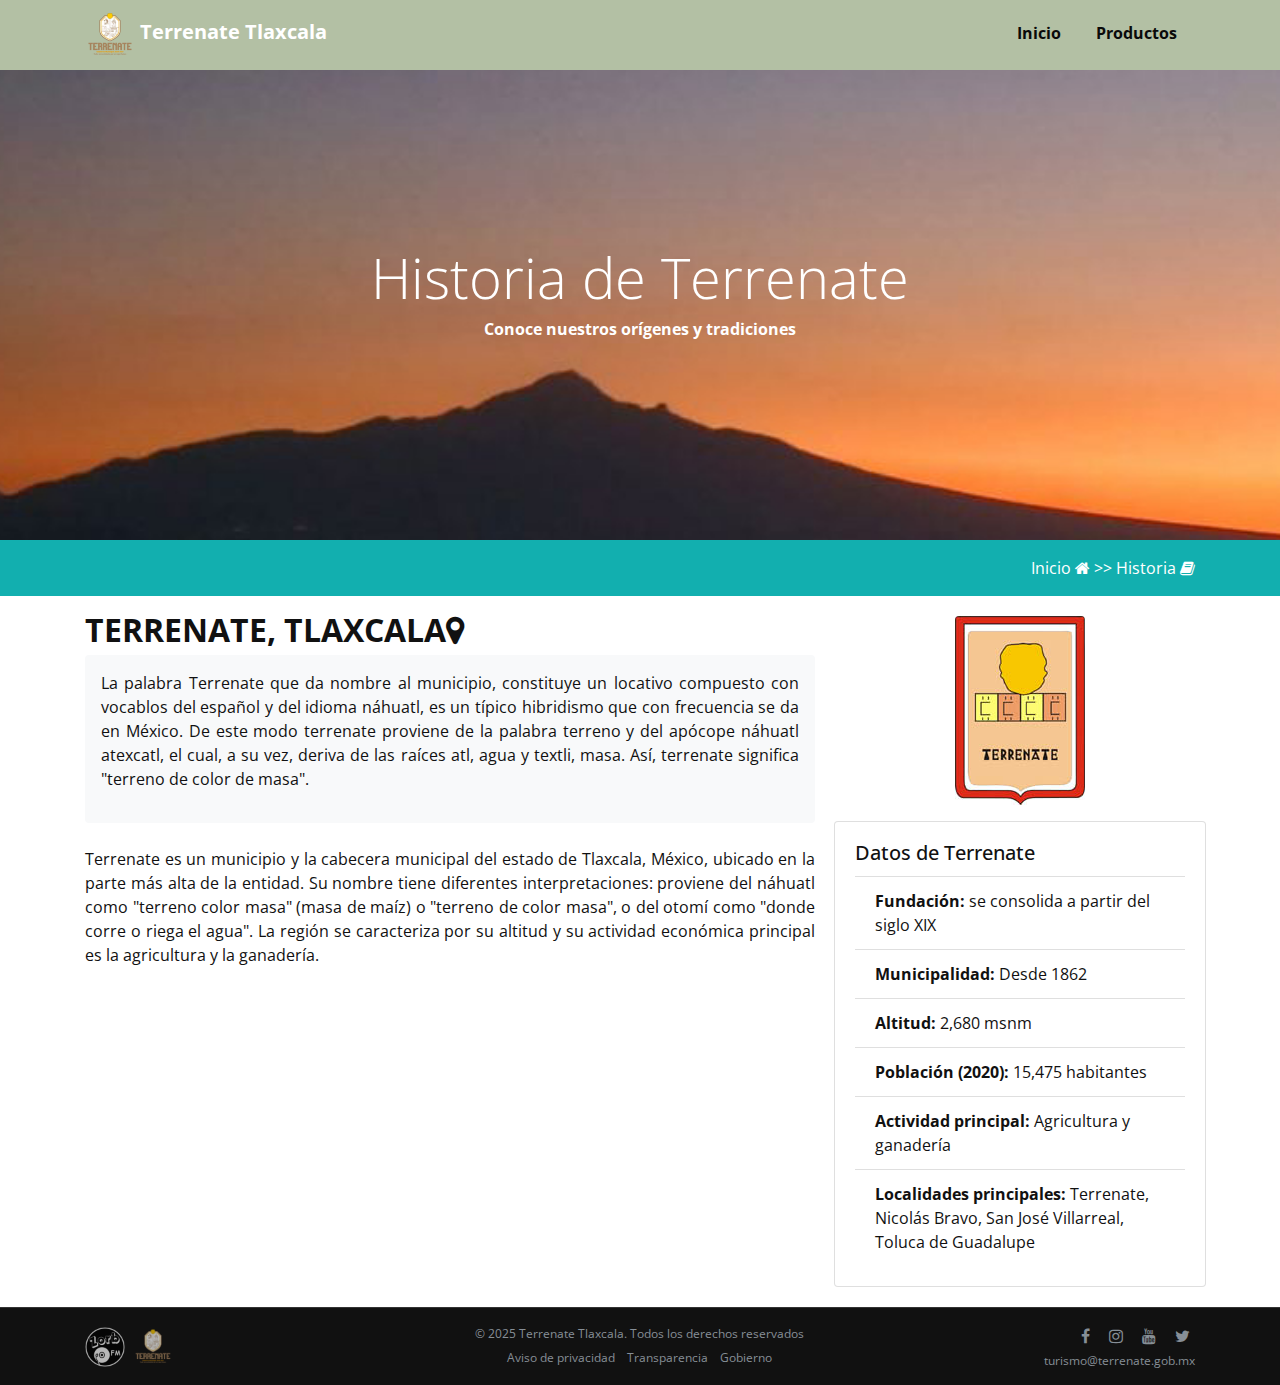
<file: Historia.html>
<!DOCTYPE html>
<html lang="es">
<head>
    <meta charset="utf-8">
    <meta http-equiv="X-UA-Compatible" content="IE=edge">
    <meta name="viewport" content="width=device-width, initial-scale=1, shrink-to-fit=no"> <!-- The above 3 meta tags *must* come first in the head; any other head content must come *after* these tags -->
    <link rel="shortcut icon" type="image/x-icon" href="favicon.ico">
    <title>Historia de Terrenate</title>

<!-- Bootstrap 4 CSS -->
<link rel="stylesheet" href="css/ie-estilos.css">
<link rel="stylesheet" href="css/bootstrap-dev-4.min.css">
<link rel="stylesheet" href="css/estilos.css">
<!-- animate for web -->
<link rel="stylesheet" href="css/animate.min.css">
<!-- Icons Awesome CSS --> 
<link rel="stylesheet" href="css/font-awesome.min.css">
<!-- jQuery-->
<script src="js/jquery-3.2.1.min.js"></script>
<!-- Include all compiled plugins (below), or include individual files as needed -->
<script src="js/bootstrap.min.js"></script>
<!-- Tipos de letras -->
<link href="https://fonts.googleapis.com/css?family=Open+Sans:400,700" rel="stylesheet"> 
<!-- Ventanas modales -->
<link rel="stylesheet" href="css/modaal.css">
<script src="js/modaal.js"></script>
<script src="js/Scripts-JS.js"></script>
<!-- animate for web -->
<script src="js/wow.min.js"></script>
<!-- animate for scroll -->
<script src="js/smooth-scroll.min.js"></script>
<!-- sitio js personalizado -->
<script src="js/sitio.js"></script>
<!-- ********************************** -->
</head>
<body class="paginas-internas"> 
<section class="bienvenidos">
<header class="encabezado navbar fixed-top" role="banner" id="encabezado" data-scroll>
<div class="container">

<a href="index.html" class="logo"><img src="img/logo2.webp" alt="logo"><span class="NoEstilo"> Terrenate Tlaxcala</span> </a>

<button class="boton-menu d-md-none" type="button" data-toggle="collapse" data-target="#menu-principal" aria-expanded="false">
<i class="fa fa-bars" aria-hidden="true"></i>
</button>

<nav id="menu-principal" class="collapse">
<ul>
<li> <a href="index.html">Inicio</a></li>
<li> <a href="Productos.html">Productos</a></li> 

</ul>
</nav>

</div>
</header>

<div class="texto-encabezado text-center">
<div class="container">
<h1 class="display-4 wow bounceIn">Historia de Terrenate</h1>
<p class="wow fadeInDown" data-wow-delay=".3s">Conoce nuestros orígenes y tradiciones</p>
</div>
</div>
</section>
<!-- encabezado-->
<section class="ruta p-3">
<div class="container">
<div class="row">
    <div class="col-12 text-right">
        <a href="index.html">Inicio <i class="fa fa-home" aria-hidden="true"></i></a>
        >><a href="nosotros.html"> Historia <i class="fa fa-book" aria-hidden="true"></i></a>
    </div>
</div>
</div>
</section>

<main class="p-3">
<div class="container">
<div class="row">
<article class="col-12 col-md-8">
    <h2 class="font-weight-bold wow bounceIn">TERRENATE, TLAXCALA<i class="fa fa-map-marker" aria-hidden="true"></i></h2>
    
    <div class="wow bounceIn mb-4 p-3 bg-light rounded" data-wow-delay=".3s">
        <p class="text-justify">La palabra Terrenate que da nombre al municipio, constituye un locativo compuesto con vocablos del español y del idioma náhuatl, es un típico hibridismo que con frecuencia se da en México. De este modo terrenate proviene de la palabra terreno y del apócope náhuatl atexcatl, el cual, a su vez, deriva de las raíces atl, agua y textli, masa. Así, terrenate significa "terreno de color de masa".</p>
    </div>

    <p class="wow bounceIn text-justify" data-wow-delay=".4s">Terrenate es un municipio y la cabecera municipal del estado de Tlaxcala, México, ubicado en la parte más alta de la entidad. Su nombre tiene diferentes interpretaciones: proviene del náhuatl como "terreno color masa" (masa de maíz) o "terreno de color masa", o del otomí como "donde corre o riega el agua". La región se caracteriza por su altitud y su actividad económica principal es la agricultura y la ganadería.</p>

<!--******************* Accordion ******************-->
<div id="accordion" role="tablist" aria-multiselectable="true">
<!--*********************ORIGEN E HISTORIA***************************-->
  <div class="card wow bounceIn" data-wow-delay=".3s">
    <div class="card-header" role="tab" id="headingOne">
      <h5 class="mb-0">
        <a data-toggle="collapse" data-parent="#accordion" data-target="#collapseOne" aria-expanded="true" aria-controls="collapseOne">
         <i class="fa fa-history" aria-hidden="true"></i> Origen e Historia 
        </a>
      </h5>
    </div>

    <div id="collapseOne" class="collapse" role="tabpanel" aria-labelledby="headingOne">
      <div class="card-block">
        <p class="text-justify p-2">
          La fundación de Terrenate se remonta a la época prehispánica, cuando grupos otomíes se establecieron en la región. Posteriormente, fue conquistado por la Triple Alianza encabezada por Texcoco. Durante la Colonia, los españoles establecieron haciendas y ranchos en la zona, dedicados principalmente a la agricultura y la ganadería. Terrenate fue erigido como municipio el 9 de septiembre de 1859, formando parte del estado de Tlaxcala.
        </p>
        <p class="text-justify p-2">
          El municipio cuenta con vestigios arqueológicos que demuestran la antigua ocupación humana del territorio. Durante la Revolución Mexicana, Terrenate fue escenario de importantes acontecimientos históricos, y sus habitantes participaron activamente en este movimiento social.
        </p>
      </div>
    </div>
  </div>
<!--*********************ORIGEN E HISTORIA***************************-->
<!--*********************GEOGRAFÍA Y CLIMA***************************-->
  <div class="card wow bounceIn" data-wow-delay=".3s">
    <div class="card-header" role="tab" id="headingTwo">
      <h5 class="mb-0">
        <a class="collapsed" data-toggle="collapse" data-parent="#accordion" data-target="#collapseTwo" aria-expanded="false" aria-controls="collapseTwo">
          <i class="fa fa-map" aria-hidden="true"></i> Geografía y Clima
        </a>
      </h5>
    </div>
    <div id="collapseTwo" class="collapse" role="tabpanel" aria-labelledby="headingTwo">
      <div class="card-block">
        <p class="text-justify p-2">
          Terrenate se localiza en la región oriente del estado de Tlaxcala, colindando con los municipios de Huamantla, Cuapiaxtla, Ixtenco y Zitlaltepec. Su territorio abarca una superficie de 149.49 km² y se encuentra a una altitud promedio de 2,680 metros sobre el nivel del mar, siendo la cabecera municipal la parte más alta del estado.
        </p>
        <p class="text-justify p-2">
          El clima en Terrenate es templado subhúmedo con lluvias en verano. La temperatura media anual oscila entre los 12°C y 16°C, mientras que la precipitación promedio anual es de 600 a 800 mm. La vegetación original consistía en bosques de pino y encino, aunque actualmente predominan las áreas dedicadas a la agricultura.
        </p>
      </div>
    </div>
  </div>
<!--*********************GEOGRAFÍA Y CLIMA***************************-->
<!--*********************POBLACIÓN Y ECONOMÍA***************************-->
  <div class="card wow bounceIn" data-wow-delay=".3s">
    <div class="card-header" role="tab" id="headingThree">
      <h5 class="mb-0">
        <a class="collapsed" data-toggle="collapse" data-parent="#accordion" data-target="#collapseThree" aria-expanded="false" aria-controls="collapseThree">
          <i class="fa fa-users" aria-hidden="true"></i> Población y Economía
        </a>
      </h5>
    </div>
    <div id="collapseThree" class="collapse" role="tabpanel" aria-labelledby="headingThree">
      <div class="card-block">
        <p class="text-justify p-2">
          En 2020, la población del municipio fue de 15,475 habitantes. Algunas de las localidades importantes son la cabecera municipal Terrenate, Nicolás Bravo, San José Villarreal y Toluca de Guadalupe.
        </p>
        <p class="text-justify p-2">
          La actividad económica principal en el municipio es la agricultura y la ganadería. Estas actividades han sido tradicionales en la región y continúan siendo el sustento de muchas familias terrenatenses.
        </p>
      </div>
    </div>
  </div>
<!--*********************POBLACIÓN Y ECONOMÍA***************************-->
</div>


  
<!--************************************************-->


</article> <!-- fin de Article -->

<aside class="col-12 col-md-4 p-1">
  <img class="wow bounceIn img-fluid rounded mx-auto d-block" data-wow-delay=".3s" src="img/terrenate.jpg" alt="Vista de Terrenate">
<div class="card mt-3 wow bounceIn" data-wow-delay=".5s">
  <div class="card-body">
    <h5 class="card-title">Datos de Terrenate</h5>
    <ul class="list-group list-group-flush">
      <li class="list-group-item"><strong>Fundación:</strong> se consolida a partir del siglo XIX </li>
      <li class="list-group-item"><strong>Municipalidad:</strong> Desde 1862</li>
      <li class="list-group-item"><strong>Altitud:</strong> 2,680 msnm</li>
      <li class="list-group-item"><strong>Población (2020):</strong> 15,475 habitantes</li>
      <li class="list-group-item"><strong>Actividad principal:</strong> Agricultura y ganadería</li>
      <li class="list-group-item"><strong>Localidades principales:</strong> Terrenate, Nicolás Bravo, San José Villarreal, Toluca de Guadalupe</li>
    </ul>
  </div>
</div>
</aside>

</div>
</div>
</main>

<footer class="piedepagina-compacto py-3" role="contentinfo">
  <div class="container">
      <div class="row align-items-center">
          <!-- Logos -->
          <div class="col-md-4 text-center text-md-left mb-3 mb-md-0">
              <div class="d-flex justify-content-center justify-content-md-start">
                <img src="img/uttlogo.png" alt="Gobierno Municipal" class="img-fluid footer-logo mr-2" style="max-height: 40px;">
                <img src="img/logo2.webp" alt="Turismo Terrenate" class="img-fluid footer-logo" style="max-height: 40px;">
              </div>
          </div>
          
          <!-- Derechos y enlaces legales -->
          <div class="col-md-4 text-center mb-3 mb-md-0">
              <p class="small mb-0 text-muted">© 2025 Terrenate Tlaxcala. Todos los derechos reservados</p>
              <div class="legal-links mt-1">
                  <a href="#" class="small text-muted mr-2">Aviso de privacidad</a>
                  <a href="#" class="small text-muted mr-2">Transparencia</a>
                  <a href="#" class="small text-muted">Gobierno</a>
              </div>
          </div>
          
          <!-- Redes sociales -->
          <div class="col-md-4 text-center text-md-right">
              <ul class="redes-sociales-compactas list-inline mb-0">
                  <li class="list-inline-item"><a href="#" class="text-muted"><i class="fa fa-facebook"></i></a></li>
                  <li class="list-inline-item"><a href="#" class="text-muted"><i class="fa fa-instagram"></i></a></li>
                  <li class="list-inline-item"><a href="#" class="text-muted"><i class="fa fa-youtube"></i></a></li>
                  <li class="list-inline-item"><a href="#" class="text-muted"><i class="fa fa-twitter"></i></a></li>
              </ul>
              <p class="small mt-1 mb-0 text-muted">turismo@terrenate.gob.mx</p>
          </div>
      </div>
  </div>
</footer>

<a class="ir-arriba" href="#encabezado" ><i class="fa fa-hand-o-up" aria-hidden="true"></i> </a>

</body>
</html>
</file>
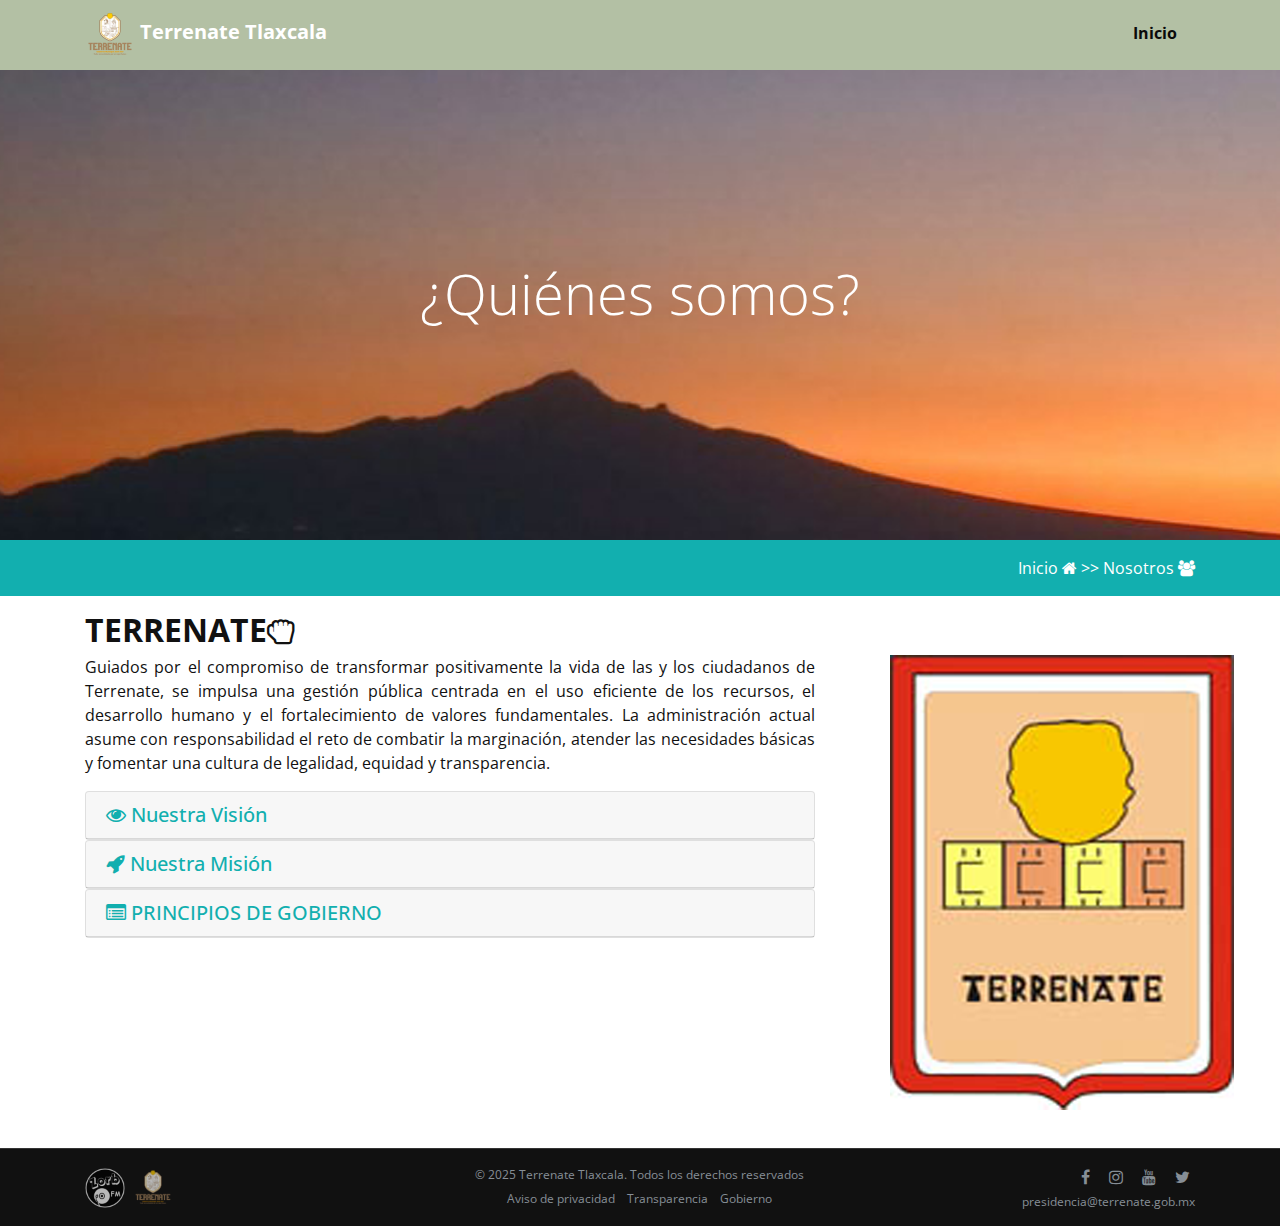
<file: nosotros.html>
<!DOCTYPE html>
<html lang="es">
<head>
    <meta charset="utf-8">
    <meta http-equiv="X-UA-Compatible" content="IE=edge">
    <meta name="viewport" content="width=device-width, initial-scale=1, shrink-to-fit=no"> <!-- The above 3 meta tags *must* come first in the head; any other head content must come *after* these tags -->
    <link rel="shortcut icon" type="image/x-icon" href="favicon.ico">
    <title>Nosotros</title>

<!-- Bootstrap 4 CSS -->
<link rel="stylesheet" href="css/ie-estilos.css">
<link rel="stylesheet" href="css/bootstrap-dev-4.min.css">
<link rel="stylesheet" href="css/estilos.css">
<!-- animate for web -->
<link rel="stylesheet" href="css/animate.min.css">
<!-- Icons Awesome CSS --> 
<link rel="stylesheet" href="css/font-awesome.min.css">
<!-- jQuery-->
<script src="js/jquery-3.2.1.min.js"></script>
<!-- Include all compiled plugins (below), or include individual files as needed -->
<script src="js/bootstrap.min.js"></script>
<!-- Tipos de letras -->
<link href="https://fonts.googleapis.com/css?family=Open+Sans:400,700" rel="stylesheet"> 
<!-- Ventanas modales -->
<link rel="stylesheet" href="css/modaal.css">
<script src="js/modaal.js"></script>
<script src="js/Scripts-JS.js"></script>
<!-- animate for web -->
<script src="js/wow.min.js"></script>
<!-- animate for scroll -->
<script src="js/smooth-scroll.min.js"></script>
<!-- sitio js personalizado -->
<script src="js/sitio.js"></script>
<!-- ********************************** -->
</head>
<body class="paginas-internas"> 
<section class="bienvenidos">
<header class="encabezado navbar fixed-top" role="banner" id="encabezado" data-scroll>
<div class="container">

<a href="index.html" class="logo"><img src="img/logo2.webp" alt="logo"><span class="NoEstilo"> Terrenate Tlaxcala</span> </a>

<button class="boton-menu d-md-none" type="button" data-toggle="collapse" data-target="#menu-principal" aria-expanded="false">
<i class="fa fa-bars" aria-hidden="true"></i>
</button>

<nav id="menu-principal" class="collapse">
<ul>
<li> <a href="index.html">Inicio</a></li>

</ul>
</nav>

</div>
</header>

<div class="texto-encabezado text-center">
<div class="container">
<h1 class="display-4 wow bounceIn">¿Quiénes somos?</h1>
<p class="wow fadeInDown" data-wow-delay=".3s"></p>
</div>
</div>
</section>
<!-- encabezado-->
<section class="ruta p-3">
<div class="container">
<div class="row">
    <div class="col-12 text-right">
        <a href="index.html">Inicio <i class="fa fa-home" aria-hidden="true"></i></a>
        >><a href="nosotros.html"> Nosotros <i class="fa fa-users" aria-hidden="true"></i></a>
    </div>
</div>
</div>
</section>

<main class="p-3">
<div class="container">
<div class="row">
<article class="col-12 col-md-8">
    <h2 class="font-weight-bold wow bounceIn">TERRENATE<i class="fa fa-hand-rock-o" aria-hidden="true"></i></h2>
    <p class="wow bounceIn text-justify" data-wow-delay=".3s">Guiados por el compromiso de transformar positivamente la vida de las y los ciudadanos de Terrenate, se impulsa una gestión pública centrada en el uso eficiente de los recursos, el desarrollo humano y el fortalecimiento de valores fundamentales. La administración actual asume con responsabilidad el reto de combatir la marginación, atender las necesidades básicas y fomentar una cultura de legalidad, equidad y transparencia.</p>
   

<!--******************* Accordion ******************-->
<div id="accordion" role="tablist" aria-multiselectable="true">
<!--*********************NUESTRA VISION***************************-->
  <div class="card wow bounceIn" data-wow-delay=".3s">
    <div class="card-header" role="tab" id="headingOne">
      <h5 class="mb-0">
        <a data-toggle="collapse" data-parent="#accordion" data-target="#collapseOne" aria-expanded="true" aria-controls="collapseOne">
         <i class="fa fa-eye" aria-hidden="true"></i> Nuestra Visión 
        </a>
      </h5>
    </div>

    <div id="collapseOne" class="collapse" role="tabpanel" aria-labelledby="headingOne">
      <div class="card-block">
        <p class="text-justify p-2">
          Administrar y gestionar el uso eficiente de los recursos públicos e invertir en el desarrollo humano que permita combatir los niveles de marginación y las necesidades básicas conforme a la agenda 2030 y dar prioridad a las necesidades básicas que permitan crear mejores seres e impactar en la mejora de calidad de vida.
        </p>
      </div>
    </div>
  </div>
<!--*********************NUESTRA VISION***************************-->
<!--*********************NUESTRA MISION***************************-->
  <div class="card wow bounceIn" data-wow-delay=".3s">
    <div class="card-header" role="tab" id="headingTwo">
      <h5 class="mb-0">
        <a class="collapsed" data-toggle="collapse" data-parent="#accordion" data-target="#collapseTwo" aria-expanded="false" aria-controls="collapseTwo">
          <i class="fa fa-rocket" aria-hidden="true"></i> Nuestra Misión
        </a>
      </h5>
    </div>
    <div id="collapseTwo" class="collapse" role="tabpanel" aria-labelledby="headingTwo">
      <div class="card-block">
        <p class="text-justify p-2">
          Ser una administración transparente, eficiente y comprometida con el desarrollo del municipio con el fin de acrecentar las oportunidades de los terrenatenses siendo una administración incluyente.
        </p>
      </div>
    </div>
  </div>
<!--*********************NUESTRA MISION***************************-->
<!--*********************NUESTROS VALORES***************************-->
  <div class="card wow bounceIn" data-wow-delay=".3s">
    <div class="card-header" role="tab" id="headingThree">
      <h5 class="mb-0">
        <a class="collapsed" data-toggle="collapse" data-parent="#accordion" data-target="#collapseThree" aria-expanded="false" aria-controls="collapseThree">
        <i class="fa fa-list-alt" aria-hidden="true"></i> PRINCIPIOS DE GOBIERNO
        </a>
      </h5>
    </div>
    <div id="collapseThree" class="collapse" role="tabpanel" aria-labelledby="headingThree">
      <div class="card-block">
        <p class="text-justify p-2 font-weight-bold">Esta administración se apegará a los principios políticos de los Planes Nacional y Estatal de desarrollo, los cuales indican a conducirse con:</p>
      <ul>
        <li>HONESTIDAD</li>
        <li>HONRADEZ</li>
        <li>EQUIDAD</li>
        <li>LEGALIDAD</li>
        <li>INTEGRIDAD</li>
        <li>EFICIENCIA</li>
        <li>JUSTICIA</li>
        <li>COMPROMISO</li>
        <li>COMPROMISO</li>
        <li>TRANSPARENCIA</li>
      </ul>
      </div>
    </div>
  </div>
<!--*********************NUESTROS VALORES***************************-->
</div>


  
<!--************************************************-->


</article> <!-- fin de Article -->

<aside class="col-12 col-md-4 p-1">
<img class="wow bounceIn" data-wow-delay=".3s" src="img/facebook2.png" alt="Nosotros">
</aside>

</div>
</div>
</main>

<footer class="piedepagina-compacto py-3" role="contentinfo">
  <div class="container">
      <div class="row align-items-center">
          <!-- Logos -->
          <div class="col-md-4 text-center text-md-left mb-3 mb-md-0">
              <div class="d-flex justify-content-center justify-content-md-start">
                <img src="img/uttlogo.png" alt="Gobierno Municipal" class="img-fluid footer-logo mr-2" style="max-height: 40px;">
                <img src="img/logo2.webp" alt="Turismo Terrenate" class="img-fluid footer-logo" style="max-height: 40px;">
              </div>
          </div>
          
          <!-- Derechos y enlaces legales -->
          <div class="col-md-4 text-center mb-3 mb-md-0">
              <p class="small mb-0 text-muted">© 2025 Terrenate Tlaxcala. Todos los derechos reservados</p>
              <div class="legal-links mt-1">
                  <a href="#" class="small text-muted mr-2">Aviso de privacidad</a>
                  <a href="#" class="small text-muted mr-2">Transparencia</a>
                  <a href="#" class="small text-muted">Gobierno</a>
              </div>
          </div>
          
          <!-- Redes sociales -->
          <div class="col-md-4 text-center text-md-right">
              <ul class="redes-sociales-compactas list-inline mb-0">
                  <li class="list-inline-item"><a href="#" class="text-muted"><i class="fa fa-facebook"></i></a></li>
                  <li class="list-inline-item"><a href="#" class="text-muted"><i class="fa fa-instagram"></i></a></li>
                  <li class="list-inline-item"><a href="#" class="text-muted"><i class="fa fa-youtube"></i></a></li>
                  <li class="list-inline-item"><a href="#" class="text-muted"><i class="fa fa-twitter"></i></a></li>
              </ul>
              <p class="small mt-1 mb-0 text-muted">presidencia@terrenate.gob.mx</p>
          </div>
      </div>
  </div>
</footer>

<a class="ir-arriba" href="#encabezado" ><i class="fa fa-hand-o-up" aria-hidden="true"></i> </a>

</body>
</html>
</file>
<file: css/ie-estilos.css>
.paginas-internas .lista-servicios .item-servicios {
        display: block;
        width: 100%;
    }
    .paginas-internas .lista-servicios .item-servicios p{
        width: 100%;
    }
</file>
<file: css/estilos.css>
@charset "UTF-8";
/*PATRON DE COLORES - VARIABLES*/
html {
  font-size: 15px; }

body {
  font-family: 'Open Sans', sans-serif;
  color: #111111; }

.bienvenidos {
  background: url("../fotos/Galeria111.jpg") no-repeat center top;
  color: #fff;
  background-size: cover;
  background-attachment: fixed !important;
  height: 150vh;
  font-weight: bold;
  display: -webkit-box;
  display: -webkit-flex;
  display: -ms-flexbox;
  display: flex;
  -webkit-box-orient: vertical;
  -webkit-box-direction: normal;
  -webkit-flex-direction: column;
      -ms-flex-direction: column;
          flex-direction: column; }

.encabezado {
  background: #B3C0A4;
  color: #fff;
  padding: .5rem 0; }

/*Quitar estilo de link en nombre de la barra*/
.NoEstilo {
  text-decoration: none;
  color: #fff;
  font-size: 20px;
  list-style: none; }

.encabezado .container {
  display: -webkit-box;
  display: -webkit-flex;
  display: -ms-flexbox;
  display: flex;
  -webkit-box-align: center;
  -webkit-align-items: center;
      -ms-flex-align: center;
          align-items: center;
  -webkit-flex-wrap: wrap;
      -ms-flex-wrap: wrap;
          flex-wrap: wrap; }

.encabezado .logo img {
  width: 50px;
  height: auto; }

/*ESTILOS PARA EL BOTON: BUSCAR Y MENU*/
.boton-buscar, .boton-menu {
  border: 0;
  font-size: 2rem;
  margin: 0;
  padding: 0 .5rem;
  background: transparent;
  color: #fff; }

/*Cuando el bot├│n est├í enfocada se quita el efecto*/
.boton-buscar:focus,
.boton-menu:focus {
  outline: 0; }

/*alinear los botones a la derecha*/
.boton-buscar {
  margin-left: auto;
  margin-right: .8rem; }

/*Estilos bloque buscar */
#bloque-buscar {
  -webkit-box-flex: 1;
  -webkit-flex: 1 1 100%;
      -ms-flex: 1 1 100%;
          flex: 1 1 100%; }

.contenedor-bloque-buscar {
  display: -webkit-box;
  display: -webkit-flex;
  display: -ms-flexbox;
  display: flex;
  height: 3rem;
  margin: 1rem 0; }

/*selector de atributo*/
.contenedor-bloque-buscar input[type="text"] {
  border: 0;
  border-radius: 5px 0 0 5px;
  padding: 1rem;
  -webkit-box-flex: 1;
  -webkit-flex: 1 1 auto;
      -ms-flex: 1 1 auto;
          flex: 1 1 auto; }

.contenedor-bloque-buscar input[type="Submit"] {
  -webkit-box-flex: 1;
  -webkit-flex: 1 1 auto;
      -ms-flex: 1 1 auto;
          flex: 1 1 auto;
  border: 0;
  border-radius: 0 5px 5px 0;
  background: #12AFAF;
  color: #fff;
  -webkit-box-flex: 0;
  -webkit-flex: 0 1 auto;
      -ms-flex: 0 1 auto;
          flex: 0 1 auto;
  padding: 0 1rem; }

/*estilos menu para movil*/
#menu-principal {
  -webkit-box-flex: 1;
  -webkit-flex: 1 1 100%;
      -ms-flex: 1 1 100%;
          flex: 1 1 100%; }

#menu-principal ul {
  padding: 0;
  list-style: none;
  margin: 1rem 0 0 0; }

#menu-principal ul a {
  display: block;
  padding: .8rem 0;
  text-align: center;
  color: #0a0a0a;
  text-transform: uppercase;
  border-top: 1px solid #8c8888;
  text-decoration: none; }

#menu-principal ul a:hover {
  color: #E7AD28; }

#menu-principal ul a:hover,
#menu-principal ul li.active a {
  color: #E7AD28; }

.texto-encabezado {
  -webkit-box-flex: 1;
  -webkit-flex: 1 1 auto;
      -ms-flex: 1 1 auto;
          flex: 1 1 auto;
  display: -webkit-box;
  display: -webkit-flex;
  display: -ms-flexbox;
  display: flex;
  -webkit-box-align: center;
  -webkit-align-items: center;
      -ms-flex-align: center;
          align-items: center; }

.texto-encabezado .display-4 {
  margin-top: 4rem; }

.texto-encabezado .btn-primary {
  margin-top: 1rem; }

.btn-primary {
  color: #fff;
  background-color: #12AFAF;
  border-color: transparent;
  -webkit-transition: all .5s ease;
          transition: all .5s ease; }

.btn-primary:hover {
  color: #fff;
  background-color: #009500;
  border-color: transparent; }

.alinear-texto-encabezado-centro {
  text-align: center; }

.flecha-bajar a {
  display: inline-block;
  color: #fff;
  font-size: 4rem;
  -webkit-animation: flecha-animada 2s ease-in-out infinite;
          animation: flecha-animada 2s ease-in-out infinite; }

/*efecto de la flecha para abajo*/
@-webkit-keyframes flecha-animada {
  from {
    -webkit-transform: translateY(0);
            transform: translateY(0); }
  50% {
    -webkit-transform: translateY(6px);
            transform: translateY(6px); }
  to {
    -webkit-transform: translateY(0);
            transform: translateY(0); } }
@keyframes flecha-animada {
  from {
    -webkit-transform: translateY(0);
            transform: translateY(0); }
  50% {
    -webkit-transform: translateY(6px);
            transform: translateY(6px); }
  to {
    -webkit-transform: translateY(0);
            transform: translateY(0); } }
/* */
.agencia {
  background: #12AFAF;
  color: #fff; }

/* cambiar la imagen de agencia */
.agencia img {
  width: 102%;
  margin: 0 auto;
  display: block; }

/*-------Tu mejor eleccion -------*/
.color-span-1 {
  color: #12AFAF; }

.tu-mejor-eleccion ul, .tu-mejor-eleccion ul li {
  list-style: none; }

.tu-mejor-eleccion ul li .fa {
  list-style: none;
  font-size: 2.8rem;
  background: #009500;
  border-radius: 50%;
  width: 5.0rem;
  height: 5.0rem;
  line-height: 5.0rem;
  color: white; }

.tu-mejor-eleccion ul li .contenedor-eleccion h4 {
  font-size: 1.2rem;
  font-weight: bold;
  margin-top: .8rem; }

.tu-mejor-eleccion ul li {
  min-height: 10.5rem; }

/*-------NUESTROS SERVICIOS -------*/
.servicios {
  background: url("../fotos/Galeria111.jpg") no-repeat center center;
  color: white;
  background-size: cover;
  background-attachment: fixed !important; }

.color-span-2 {
  color: white; }

.servicios article {
  display: -webkit-box;
  display: -webkit-flex;
  display: -ms-flexbox;
  display: flex;
  -webkit-box-align: center;
  -webkit-align-items: center;
      -ms-flex-align: center;
          align-items: center;
  margin: 1rem 0; }

.servicios img {
  -webkit-box-flex: 0;
  -webkit-flex: 0 0 60px;
      -ms-flex: 0 0 60px;
          flex: 0 0 60px;
  overflow: hidden;
  margin-right: 1rem; }

.servicios h3 {
  -webkit-box-flex: 1;
  -webkit-flex: 1 1 0px;
      -ms-flex: 1 1 0px;
          flex: 1 1 0px;
  margin: 0;
  font-size: 1.1rem;
  -webkit-box-flex: 1;
  -webkit-flex: 1 1 auto;
      -ms-flex: 1 1 auto;
          flex: 1 1 auto; }

.servicios h3 a {
  color: white;
  display: -webkit-box;
  display: -webkit-flex;
  display: -ms-flexbox;
  display: flex;
  -webkit-box-pack: justify;
  -webkit-justify-content: space-between;
      -ms-flex-pack: justify;
          justify-content: space-between;
  -webkit-box-align: center;
  -webkit-align-items: center;
      -ms-flex-align: center;
          align-items: center;
  text-decoration: none; }

.servicios h3 a::after {
  content: "\f054";
  font-family: FontAwesome;
  font-size: 2rem;
  margin-left: 1rem;
  opacity: .5;
  position: relative;
  left: 0;
  -webkit-transition: all .5s ease;
          transition: all .5s ease; }

.servicios h3 a:hover::after {
  left: -.5rem;
  opacity: 1;
  color: #12AFAF; }

/*-------SECCION PIE DE PAGINA -------*/
.piedepagina {
  background: #111111;
  color: white;
  text-align: center;
  font-size: .9rem; }

.piedepagina .redes-sociales {
  display: -webkit-box;
  display: -webkit-flex;
  display: -ms-flexbox;
  display: flex;
  -webkit-box-pack: center;
  -webkit-justify-content: center;
      -ms-flex-pack: center;
          justify-content: center;
  list-style: none;
  margin: 0;
  padding: 0; }

.piedepagina .redes-sociales a {
  color: white;
  font-size: 2rem;
  margin: 0 .5rem;
  opacity: .7;
  -webkit-transition: all .5s ease;
          transition: all .5s ease; }

.piedepagina .redes-sociales a:hover {
  opacity: 1; }

.ir-arriba {
  position: fixed;
  bottom: 1rem;
  right: 1rem;
  font-size: 3rem;
  color: #12AFAF;
  text-decoration: none;
  z-index: 99999;
  line-height: 0;
  display: none;
  -webkit-transition: all .5 ease;
          transition: all .5 ease; }

.ir-arriba:hover {
  outline: 0;
  text-decoration: none;
  color: white; }

/*----------------------------------------------------------
EMPIEZAN LAS MEDIAS QUERIES
-----------------------------------------------------------*/
@media (min-width: 768px) {
  #menu-principal {
    height: auto !important;
    display: block;
    -webkit-box-flex: 0;
    -webkit-flex: 0 1 auto;
        -ms-flex: 0 1 auto;
            flex: 0 1 auto;
    margin-left: auto;
    -webkit-box-ordinal-group: 2;
    -webkit-order: 1;
        -ms-flex-order: 1;
            order: 1; }

  #menu-principal ul {
    display: -webkit-box;
    display: -webkit-flex;
    display: -ms-flexbox;
    display: flex;
    margin: 0 0 0 0; }

  #menu-principal ul li a {
    padding: .8rem;
    text-transform: capitalize;
    margin: 0 .3rem;
    border-top: 0px;
    border-bottom: 4px solid transparent;
    -webkit-transition: all .5 ease;
            transition: all .5 ease; }

  #menu-principal ul li.active a,
  #menu-principal ul li a:hover {
    color: #ffffff;
    border-bottom: 4px solid; }

  .boton-buscar {
    margin-left: 1rem;
    margin-right: 0;
    -webkit-box-ordinal-group: 3;
    -webkit-order: 2;
        -ms-flex-order: 2;
            order: 2; }

  #bloque-buscar {
    -webkit-box-ordinal-group: 4;
    -webkit-order: 3;
        -ms-flex-order: 3;
            order: 3;
    position: absolute;
    width: 20rem;
    right: 3rem;
    top: 4rem;
    -webkit-transition: all .5 ease;
            transition: all .5 ease; }

  /* ------- Seccion Servicios ----*/
  .servicios article {
    margin: 1rem 0;
    -webkit-box-orient: vertical;
    -webkit-box-direction: normal;
    -webkit-flex-direction: column;
        -ms-flex-direction: column;
            flex-direction: column;
    -webkit-box-align: center;
    -webkit-align-items: center;
        -ms-flex-align: center;
            align-items: center;
    text-align: center; }

  .servicios img {
    -webkit-box-flex: 0;
    -webkit-flex: 0 0 160px;
        -ms-flex: 0 0 160px;
            flex: 0 0 160px;
    overflow: hidden;
    margin-right: 0;
    margin-bottom: 1rem;
    -webkit-transition: all 1s ease;
            transition: all 1s ease; }

  .servicios article:hover img {
    -webkit-transform: rotateY(360deg);
            transform: rotateY(360deg);
    -webkit-transform-style: preserve-3d;
            transform-style: preserve-3d; }

  .servicios h3 a::after {
    display: none; }

  .servicios h3 {
    margin: 0 0 .5rem 0;
    font-size: 1.5rem;
    -webkit-box-flex: 0;
    -webkit-flex: 0 1 auto;
        -ms-flex: 0 1 auto;
            flex: 0 1 auto;
    width: 100%; }

  .servicios h3 a {
    display: block;
    width: 100%; }

  .servicios p {
    width: 100%; }

  .btn-info {
    margin-top: auto; }

  .paginas-internas .lista-servicios .col-md-4 {
    display: -webkit-box;
    display: -webkit-flex;
    display: -ms-flexbox;
    display: flex; }

  .paginas-internas .lista-servicios .item-servicios {
    display: -webkit-box;
    display: -webkit-flex;
    display: -ms-flexbox;
    display: flex;
    -webkit-box-orient: vertical;
    -webkit-box-direction: normal;
    -webkit-flex-direction: column;
        -ms-flex-direction: column;
            flex-direction: column; }

  .paginas-internas .lista-servicios .item-servicios .btn-primary {
    margin-top: auto; } }
@media (min-width: 992px) {
  html {
    font-size: 16px; }

  .tu-mejor-eleccion ul li {
    display: -webkit-box;
    display: -webkit-flex;
    display: -ms-flexbox;
    display: flex;
    min-height: 7rem; }

  .tu-mejor-eleccion ul li .fa {
    text-align: center;
    -webkit-box-flex: 0;
    -webkit-flex: 0 1 auto;
        -ms-flex: 0 1 auto;
            flex: 0 1 auto;
    margin-right: 1rem;
    -webkit-transition: all 1s ease;
            transition: all 1s ease; }

  .tu-mejor-eleccion ul li:hover .fa {
    -webkit-transform: rotateY(360deg);
            transform: rotateY(360deg);
    -webkit-transform-style: preserve-3d;
            transform-style: preserve-3d;
    background: #12AFAF; }

  .contenedor-eleccion {
    -webkit-box-flex: 1;
    -webkit-flex: 1 0 0px;
        -ms-flex: 1 0 0px;
            flex: 1 0 0px; }

  .tu-mejor-eleccion u li .contenedor-eleccion h4 {
    margin-top: 0;
    font-size: 1rem; }

  .tu-mejor-eleccion ul:first-child .fa {
    -webkit-box-ordinal-group: 2;
    -webkit-order: 1;
        -ms-flex-order: 1;
            order: 1;
    margin-left: 1rem;
    margin-right: 0; }

  .tu-mejor-eleccion u li p {
    font-size: .85rem; } }
/*------------------------
Estilos pagina nosotros
---------------------------*/
.paginas-internas .bienvenidos {
  height: 60vh; }

.paginas-internas .ruta {
  background: #12AFAF;
  color: white; }

.paginas-internas .ruta a {
  color: white;
  text-decoration: none; }

.paginas-internas .ruta a:hover {
  text-decoration: underline; }

.paginas-internas .card-header a {
  color: #12AFAF;
  text-decoration: none; }

.paginas-internas .card .card-header a {
  -webkit-transition: all .5s ease;
          transition: all .5s ease; }

.paginas-internas .card .card-header a:hover {
  text-decoration: underline;
  color: #12AFAF;
  cursor: pointer; }

/* ---------------------------------
Fundadores y Colaboradores --------*/
.pd-top {
  padding-top: .5rem; }

/*-------------------------------------
ESTILO PAGINAS SERVICIOS
--------------------------------------*/
.paginas-internas .lista-servicios {
  background: #12AFAF; }

.paginas-internas .lista-servicios h2 {
  color: white; }

.paginas-internas .lista-servicios .item-servicios {
  background: white;
  text-align: center;
  border: 5px solid gray;
  border-radius: 5px;
  margin-bottom: 1rem;
  padding: 1rem; }

.paginas-internas .lista-servicios .item-servicios img {
  height: 125px;
  width: 125px;
  background-repeat: no-repeat;
  background-position: 50%;
  border-radius: 50%;
  background-size: 100% auto;
  margin-bottom: 1rem;
  -webkit-transition: all 2s ease;
          transition: all 2s ease; }

.paginas-internas .lista-servicios .item-servicios:hover img {
  -webkit-transform: rotateY(360deg);
          transform: rotateY(360deg);
  -webkit-transform-style: preserve-3d;
          transform-style: preserve-3d; }

/*---------------------------------------------
MEDIA QUERIES PARA IMG EQUIPO METHRIKS Y COLABORADORES
-----------------------------------------------*/
@media (min-width: 1200px) {
  .paginas-internas .lista-servicios .item-servicios img {
    margin-left: 6rem; } }
@media (min-width: 1100px) and (max-width: 1199px) {
  .paginas-internas .lista-servicios .item-servicios img {
    margin-left: 4rem; } }
@media (min-width: 992px) and (max-width: 1099px) {
  .paginas-internas .lista-servicios .item-servicios img {
    margin-left: 4rem; } }
@media (min-width: 768px) and (max-width: 991px) {
  .paginas-internas .lista-servicios .item-servicios img {
    margin-left: 2rem; } }
/* ---------------------------------
SECCION DE ULTIMOS PROYECTOS
------------------------------------ */
.ultimos-proyectos a {
  text-decoration: none; }

.ultimos-proyectos a h4 {
  font-size: 1.3rem;
  font-weight: bold;
  text-align: center;
  color: black; }

.ultimos-proyectos .container {
  padding-left: 0;
  padding-right: 0; }

.ultimos-proyectos .owl-nav {
  display: -webkit-box;
  display: -webkit-flex;
  display: -ms-flexbox;
  display: flex;
  -webkit-box-pack: center;
  -webkit-justify-content: center;
      -ms-flex-pack: center;
          justify-content: center;
  margin: .3rem 0; }

.ultimos-proyectos .owl-prev,
.ultimos-proyectos .owl-next {
  font-size: 3rem;
  margin: 0 .5rem;
  color: #12AFAF;
  -webkit-transition: all .5s ease;
          transition: all .5s ease; }

.ultimos-proyectos .owl-prev:hover,
.ultimos-proyectos .owl-next:hover {
  color: #009500; }

/* ------------------------------------
ARREGLOS DE LA WEB
--------------------------------------*/
/*---------------------------------------------
MEDIA QUERIES PARA IMG BACKGROUND  INDEX ALTURA
-----------------------------------------------*/
@media (min-height: 320px) and (max-height: 360px) {
  .bienvenidos {
    height: 160vh; } }
@media (min-height: 361px) and (max-height: 419px) {
  .bienvenidos {
    height: 150vh; } }
@media (min-height: 420px) and (max-height: 489px) {
  .bienvenidos {
    height: 120vh; } }
@media (min-height: 490px) {
  .bienvenidos {
    height: 100vh; } }

/*# sourceMappingURL=estilos.css.map */




/* Estilos para la cuadrícula de productos */
.productos-cuadricula {
  background-color: #f8f9fa;
}

.card-producto {
  background: #fff;
  border-radius: 8px;
  overflow: hidden;
  box-shadow: 0 3px 10px rgba(0, 0, 0, 0.08);
  height: 100%;
  transition: all 0.3s ease;
  border: 1px solid #eee;
}

.card-producto:hover {
  transform: translateY(-5px);
  box-shadow: 0 10px 20px rgba(0, 0, 0, 0.12);
  border-color: #12AFAF;
}

.producto-img-container {
  height: 180px;
  overflow: hidden;
}

.producto-img-container img {
  width: 100%;
  height: 100%;
  object-fit: cover;
  transition: transform 0.5s ease;
}

.card-producto:hover .producto-img-container img {
  transform: scale(1.05);
}

.card-body {
  padding: 20px;
}

.card-body h3 {
  font-size: 1.25rem;
  margin-bottom: 10px;
  color: #333;
}

.producto-desc {
  color: #666;
  font-size: 0.9rem;
  margin-bottom: 15px;
  min-height: 40px;
}

.producto-info {
  margin-top: 15px;
}

.info-item {
  display: flex;
  align-items: center;
  margin-bottom: 8px;
  font-size: 0.85rem;
}

.info-item i {
  color: #12AFAF;
  width: 20px;
  text-align: center;
  margin-right: 8px;
  font-size: 0.9rem;
}

.info-item span {
  color: #555;
}

/* Responsive */
@media (max-width: 1200px) {
  .producto-img-container {
      height: 160px;
  }
}

@media (max-width: 992px) {
  .producto-img-container {
      height: 140px;
  }
}

@media (max-width: 768px) {
  .producto-img-container {
      height: 200px;
  }
}

@media (max-width: 576px) {
  .producto-img-container {
      height: 160px;
  }
}

/* Footer compacto */
.piedepagina-compacto {
  background-color: #111;
  color: #aaa;
  font-size: 0.9rem;
  border-top: 1px solid #333;
}

.footer-logo {
  opacity: 0.7;
  transition: opacity 0.3s ease;
}

.footer-logo:hover {
  opacity: 1;
}

.redes-sociales-compactas {
  padding: 0;
}

.redes-sociales-compactas a {
  color: #777;
  font-size: 1rem;
  margin: 0 5px;
  transition: all 0.3s ease;
}

.redes-sociales-compactas a:hover {
  color: #12AFAF;
  text-decoration: none;
}

.legal-links a {
  transition: color 0.3s ease;
}

.legal-links a:hover {
  color: #12AFAF;
  text-decoration: none;
}

/* Responsive */
@media (max-width: 768px) {
  .piedepagina-compacto .row > div {
      text-align: center !important;
  }
  
  .piedepagina-compacto .d-flex {
      justify-content: center !important;
  }
}
</file>
<file: css/modaal.css>
/*!
	Modaal - accessible modals - v0.3.1
	by Humaan, for all humans.
	http://humaan.com
 */
.modaal-noscroll {
  overflow: hidden; }

.modaal-accessible-hide {
  position: absolute !important;
  clip: rect(1px 1px 1px 1px);
  /* IE6, IE7 */
  clip: rect(1px, 1px, 1px, 1px);
  padding: 0 !important;
  border: 0 !important;
  height: 1px !important;
  width: 1px !important;
  overflow: hidden; }

.modaal-overlay {
  position: fixed;
  top: 0;
  left: 0;
  width: 100%;
  height: 100%;
  z-index: 999;
  opacity: 0; }

.modaal-wrapper {
  display: block;
  position: fixed;
  top: 0;
  left: 0;
  width: 100%;
  height: 100%;
  z-index: 9999;
  overflow: auto;
  opacity: 1;
  box-sizing: border-box;
  -webkit-overflow-scrolling: touch;
  transition: all 0.3s ease-in-out; }
  .modaal-wrapper * {
    box-sizing: border-box;
    -webkit-font-smoothing: antialiased;
    -moz-osx-font-smoothing: grayscale;
    -webkit-backface-visibility: hidden; }
  .modaal-wrapper .modaal-close {
    border: none;
    background: transparent;
    padding: 0;
    -webkit-appearance: none; }
  .modaal-wrapper.modaal-start_none {
    display: none;
    opacity: 1; }
  .modaal-wrapper.modaal-start_fade {
    opacity: 0; }
  .modaal-wrapper *[tabindex="0"] {
    outline: none !important; }
  .modaal-wrapper.modaal-fullscreen {
    overflow: hidden; }

.modaal-outer-wrapper {
  display: table;
  position: relative;
  width: 100%;
  height: 100%; }
  .modaal-fullscreen .modaal-outer-wrapper {
    display: block; }

.modaal-inner-wrapper {
  display: table-cell;
  width: 100%;
  height: 100%;
  position: relative;
  vertical-align: middle;
  text-align: center;
  padding: 80px 25px; }
  .modaal-fullscreen .modaal-inner-wrapper {
    padding: 0;
    display: block;
    vertical-align: top; }

.modaal-container {
  position: relative;
  display: inline-block;
  width: 100%;
  margin: auto;
  text-align: left;
  color: #000;
  max-width: 1000px;
  border-radius: 0px;
  background: #fff;
  box-shadow: 0 4px 15px rgba(0, 0, 0, 0.2);
  cursor: auto; }
  .modaal-container.is_loading {
    height: 100px;
    width: 100px;
    overflow: hidden; }
  .modaal-fullscreen .modaal-container {
    max-width: none;
    height: 100%;
    overflow: auto; }

.modaal-close {
  position: fixed;
  right: 20px;
  top: 20px;
  color: #fff;
  cursor: pointer;
  opacity: 1;
  width: 50px;
  height: 50px;
  background: transparent;
  border-radius: 100%;
  transition: all 0.2s ease-in-out; }
  .modaal-close:focus, .modaal-close:hover {
    outline: none;
    background: #fff; }
    .modaal-close:focus:before, .modaal-close:focus:after, .modaal-close:hover:before, .modaal-close:hover:after {
      background: #b93d0c; }
  .modaal-close span {
    position: absolute !important;
    clip: rect(1px 1px 1px 1px);
    /* IE6, IE7 */
    clip: rect(1px, 1px, 1px, 1px);
    padding: 0 !important;
    border: 0 !important;
    height: 1px !important;
    width: 1px !important;
    overflow: hidden; }
  .modaal-close:before, .modaal-close:after {
    display: block;
    content: " ";
    position: absolute;
    top: 14px;
    left: 23px;
    width: 4px;
    height: 22px;
    border-radius: 4px;
    background: #fff;
    transition: background 0.2s ease-in-out; }
  .modaal-close:before {
    -webkit-transform: rotate(-45deg);
        -ms-transform: rotate(-45deg);
            transform: rotate(-45deg); }
  .modaal-close:after {
    -webkit-transform: rotate(45deg);
        -ms-transform: rotate(45deg);
            transform: rotate(45deg); }
  .modaal-fullscreen .modaal-close {
    background: #afb7bc;
    right: 10px;
    top: 10px; }

.modaal-content-container {
  padding: 30px; }

.modaal-confirm-wrap {
  padding: 30px 0 0;
  text-align: center;
  font-size: 0; }

.modaal-confirm-btn {
  font-size: 14px;
  display: inline-block;
  margin: 0 10px;
  vertical-align: middle;
  cursor: pointer;
  border: none;
  background: transparent; }
  .modaal-confirm-btn.modaal-ok {
    padding: 10px 15px;
    color: #fff;
    background: #555;
    border-radius: 3px;
    transition: background 0.2s ease-in-out; }
    .modaal-confirm-btn.modaal-ok:hover {
      background: #2f2f2f; }
  .modaal-confirm-btn.modaal-cancel {
    text-decoration: underline; }
    .modaal-confirm-btn.modaal-cancel:hover {
      text-decoration: none;
      color: #2f2f2f; }

@keyframes instaReveal {
  0% {
    opacity: 0; }
  100% {
    opacity: 1; } }

@-webkit-keyframes instaReveal {
  0% {
    opacity: 0; }
  100% {
    opacity: 1; } }

.modaal-instagram .modaal-container {
  width: auto;
  background: transparent;
  box-shadow: none !important; }

.modaal-instagram .modaal-content-container {
  padding: 0;
  background: transparent; }

.modaal-instagram .modaal-content-container > blockquote {
  width: 1px !important;
  height: 1px !important;
  opacity: 0 !important; }

.modaal-instagram iframe {
  opacity: 0;
  margin: -6px !important;
  border-radius: 0 !important;
  width: 1000px !important;
  max-width: 800px !important;
  box-shadow: none !important;
  -webkit-animation: instaReveal 1s linear forwards;
          animation: instaReveal 1s linear forwards; }

.modaal-image .modaal-inner-wrapper {
  padding-left: 140px;
  padding-right: 140px; }

.modaal-image .modaal-container {
  width: auto;
  max-width: 100%; }

.modaal-gallery-wrap {
  position: relative;
  color: #fff; }

.modaal-gallery-item {
  display: none; }
  .modaal-gallery-item img {
    display: block; }
  .modaal-gallery-item.is_active {
    display: block; }

.modaal-gallery-label {
  position: absolute;
  left: 0;
  width: 100%;
  margin: 20px 0 0;
  font-size: 18px;
  text-align: center;
  color: #fff; }
  .modaal-gallery-label:focus {
    outline: none; }

.modaal-gallery-control {
  position: absolute;
  top: 50%;
  -webkit-transform: translateY(-50%);
      -ms-transform: translateY(-50%);
          transform: translateY(-50%);
  opacity: 1;
  cursor: pointer;
  color: #fff;
  width: 50px;
  height: 50px;
  background: transparent;
  border: none;
  border-radius: 100%;
  transition: all 0.2s ease-in-out; }
  .modaal-gallery-control.is_hidden {
    opacity: 0;
    cursor: default; }
  .modaal-gallery-control:focus, .modaal-gallery-control:hover {
    outline: none;
    background: #fff; }
    .modaal-gallery-control:focus:before, .modaal-gallery-control:focus:after, .modaal-gallery-control:hover:before, .modaal-gallery-control:hover:after {
      background: #afb7bc; }
  .modaal-gallery-control span {
    position: absolute !important;
    clip: rect(1px 1px 1px 1px);
    /* IE6, IE7 */
    clip: rect(1px, 1px, 1px, 1px);
    padding: 0 !important;
    border: 0 !important;
    height: 1px !important;
    width: 1px !important;
    overflow: hidden; }
  .modaal-gallery-control:before, .modaal-gallery-control:after {
    display: block;
    content: " ";
    position: absolute;
    top: 16px;
    left: 25px;
    width: 4px;
    height: 18px;
    border-radius: 4px;
    background: #fff;
    transition: background 0.2s ease-in-out; }
  .modaal-gallery-control:before {
    margin: -5px 0 0;
    -webkit-transform: rotate(-45deg);
        -ms-transform: rotate(-45deg);
            transform: rotate(-45deg); }
  .modaal-gallery-control:after {
    margin: 5px 0 0;
    -webkit-transform: rotate(45deg);
        -ms-transform: rotate(45deg);
            transform: rotate(45deg); }

.modaal-gallery-next {
  left: 100%;
  margin-left: 40px; }

.modaal-gallery-prev {
  right: 100%;
  margin-right: 40px; }
  .modaal-gallery-prev:before, .modaal-gallery-prev:after {
    left: 22px; }
  .modaal-gallery-prev:before {
    margin: 5px 0 0;
    -webkit-transform: rotate(-45deg);
        -ms-transform: rotate(-45deg);
            transform: rotate(-45deg); }
  .modaal-gallery-prev:after {
    margin: -5px 0 0;
    -webkit-transform: rotate(45deg);
        -ms-transform: rotate(45deg);
            transform: rotate(45deg); }

.modaal-video-wrap {
  margin: auto 50px;
  position: relative; }

.modaal-video-container {
  position: relative;
  padding-bottom: 56.25%;
  height: 0;
  overflow: hidden;
  max-width: 100%;
  box-shadow: 0 0 10px rgba(0, 0, 0, 0.3);
  background: #000;
  max-width: 1300px;
  margin-left: auto;
  margin-right: auto; }
  .modaal-video-container iframe,
  .modaal-video-container object,
  .modaal-video-container embed {
    position: absolute;
    top: 0;
    left: 0;
    width: 100%;
    height: 100%; }

.modaal-iframe .modaal-content {
  width: 100%;
  height: 100%; }

.modaal-iframe-elem {
  width: 100%;
  height: 100%;
  display: block; }

@media only screen and (min-width: 1400px) {
  .modaal-video-container {
    padding-bottom: 0;
    height: 731px; } }

@media only screen and (max-width: 1140px) {
  .modaal-image .modaal-inner-wrapper {
    padding-left: 25px;
    padding-right: 25px; }
  .modaal-gallery-control {
    top: auto;
    bottom: 20px;
    -webkit-transform: none;
        -ms-transform: none;
            transform: none;
    background: rgba(0, 0, 0, 0.7); }
    .modaal-gallery-control:before, .modaal-gallery-control:after {
      background: #fff; }
  .modaal-gallery-next {
    left: auto;
    right: 20px; }
  .modaal-gallery-prev {
    left: 20px;
    right: auto; } }

@media screen and (max-width: 900px) {
  .modaal-instagram iframe {
    width: 500px !important; } }

@media screen and (max-height: 1100px) {
  .modaal-instagram iframe {
    width: 700px !important; } }

@media screen and (max-height: 1000px) {
  .modaal-inner-wrapper {
    padding-top: 60px;
    padding-bottom: 60px; }
  .modaal-instagram iframe {
    width: 600px !important; } }

@media screen and (max-height: 900px) {
  .modaal-instagram iframe {
    width: 500px !important; }
  .modaal-video-container {
    max-width: 900px;
    max-height: 510px; } }

@media only screen and (max-width: 600px) {
  .modaal-instagram iframe {
    width: 280px !important; } }

@media only screen and (max-height: 820px) {
  .modaal-gallery-label {
    display: none; } }

.modaal-loading-spinner {
  background: none;
  position: absolute;
  width: 200px;
  height: 200px;
  top: 50%;
  left: 50%;
  margin: -100px 0 0 -100px;
  -webkit-transform: scale(0.25);
      -ms-transform: scale(0.25);
          transform: scale(0.25); }

@-webkit-keyframes modaal-loading-spinner {
  0% {
    opacity: 1;
    -ms-transform: scale(1.5);
    -webkit-transform: scale(1.5);
    transform: scale(1.5); }
  100% {
    opacity: .1;
    -ms-transform: scale(1);
    -webkit-transform: scale(1);
    transform: scale(1); } }

@keyframes modaal-loading-spinner {
  0% {
    opacity: 1;
    -ms-transform: scale(1.5);
    -webkit-transform: scale(1.5);
    transform: scale(1.5); }
  100% {
    opacity: .1;
    -ms-transform: scale(1);
    -webkit-transform: scale(1);
    transform: scale(1); } }

.modaal-loading-spinner > div {
  width: 24px;
  height: 24px;
  margin-left: 4px;
  margin-top: 4px;
  position: absolute; }

.modaal-loading-spinner > div > div {
  width: 100%;
  height: 100%;
  border-radius: 15px;
  background: #fff; }

.modaal-loading-spinner > div:nth-of-type(1) > div {
  -webkit-animation: modaal-loading-spinner 1s linear infinite;
  animation: modaal-loading-spinner 1s linear infinite;
  -webkit-animation-delay: 0s;
  animation-delay: 0s; }

.modaal-loading-spinner > div:nth-of-type(2) > div, .modaal-loading-spinner > div:nth-of-type(3) > div {
  -ms-animation: modaal-loading-spinner 1s linear infinite;
  -moz-animation: modaal-loading-spinner 1s linear infinite;
  -webkit-animation: modaal-loading-spinner 1s linear infinite;
  -o-animation: modaal-loading-spinner 1s linear infinite; }

.modaal-loading-spinner > div:nth-of-type(1) {
  -ms-transform: translate(84px, 84px) rotate(45deg) translate(70px, 0);
  -webkit-transform: translate(84px, 84px) rotate(45deg) translate(70px, 0);
  transform: translate(84px, 84px) rotate(45deg) translate(70px, 0); }

.modaal-loading-spinner > div:nth-of-type(2) > div {
  -webkit-animation: modaal-loading-spinner 1s linear infinite;
          animation: modaal-loading-spinner 1s linear infinite;
  -webkit-animation-delay: .12s;
  animation-delay: .12s; }

.modaal-loading-spinner > div:nth-of-type(2) {
  -ms-transform: translate(84px, 84px) rotate(90deg) translate(70px, 0);
  -webkit-transform: translate(84px, 84px) rotate(90deg) translate(70px, 0);
  transform: translate(84px, 84px) rotate(90deg) translate(70px, 0); }

.modaal-loading-spinner > div:nth-of-type(3) > div {
  -webkit-animation: modaal-loading-spinner 1s linear infinite;
          animation: modaal-loading-spinner 1s linear infinite;
  -webkit-animation-delay: .25s;
  animation-delay: .25s; }

.modaal-loading-spinner > div:nth-of-type(4) > div, .modaal-loading-spinner > div:nth-of-type(5) > div {
  -ms-animation: modaal-loading-spinner 1s linear infinite;
  -moz-animation: modaal-loading-spinner 1s linear infinite;
  -webkit-animation: modaal-loading-spinner 1s linear infinite;
  -o-animation: modaal-loading-spinner 1s linear infinite; }

.modaal-loading-spinner > div:nth-of-type(3) {
  -ms-transform: translate(84px, 84px) rotate(135deg) translate(70px, 0);
  -webkit-transform: translate(84px, 84px) rotate(135deg) translate(70px, 0);
  transform: translate(84px, 84px) rotate(135deg) translate(70px, 0); }

.modaal-loading-spinner > div:nth-of-type(4) > div {
  -webkit-animation: modaal-loading-spinner 1s linear infinite;
          animation: modaal-loading-spinner 1s linear infinite;
  -webkit-animation-delay: .37s;
  animation-delay: .37s; }

.modaal-loading-spinner > div:nth-of-type(4) {
  -ms-transform: translate(84px, 84px) rotate(180deg) translate(70px, 0);
  -webkit-transform: translate(84px, 84px) rotate(180deg) translate(70px, 0);
  transform: translate(84px, 84px) rotate(180deg) translate(70px, 0); }

.modaal-loading-spinner > div:nth-of-type(5) > div {
  -webkit-animation: modaal-loading-spinner 1s linear infinite;
          animation: modaal-loading-spinner 1s linear infinite;
  -webkit-animation-delay: .5s;
  animation-delay: .5s; }

.modaal-loading-spinner > div:nth-of-type(6) > div, .modaal-loading-spinner > div:nth-of-type(7) > div {
  -ms-animation: modaal-loading-spinner 1s linear infinite;
  -moz-animation: modaal-loading-spinner 1s linear infinite;
  -webkit-animation: modaal-loading-spinner 1s linear infinite;
  -o-animation: modaal-loading-spinner 1s linear infinite; }

.modaal-loading-spinner > div:nth-of-type(5) {
  -ms-transform: translate(84px, 84px) rotate(225deg) translate(70px, 0);
  -webkit-transform: translate(84px, 84px) rotate(225deg) translate(70px, 0);
  transform: translate(84px, 84px) rotate(225deg) translate(70px, 0); }

.modaal-loading-spinner > div:nth-of-type(6) > div {
  -webkit-animation: modaal-loading-spinner 1s linear infinite;
          animation: modaal-loading-spinner 1s linear infinite;
  -webkit-animation-delay: .62s;
  animation-delay: .62s; }

.modaal-loading-spinner > div:nth-of-type(6) {
  -ms-transform: translate(84px, 84px) rotate(270deg) translate(70px, 0);
  -webkit-transform: translate(84px, 84px) rotate(270deg) translate(70px, 0);
  transform: translate(84px, 84px) rotate(270deg) translate(70px, 0); }

.modaal-loading-spinner > div:nth-of-type(7) > div {
  -webkit-animation: modaal-loading-spinner 1s linear infinite;
          animation: modaal-loading-spinner 1s linear infinite;
  -webkit-animation-delay: .75s;
  animation-delay: .75s; }

.modaal-loading-spinner > div:nth-of-type(7) {
  -ms-transform: translate(84px, 84px) rotate(315deg) translate(70px, 0);
  -webkit-transform: translate(84px, 84px) rotate(315deg) translate(70px, 0);
  transform: translate(84px, 84px) rotate(315deg) translate(70px, 0); }

.modaal-loading-spinner > div:nth-of-type(8) > div {
  -webkit-animation: modaal-loading-spinner 1s linear infinite;
  animation: modaal-loading-spinner 1s linear infinite;
  -webkit-animation-delay: .87s;
  animation-delay: .87s; }

.modaal-loading-spinner > div:nth-of-type(8) {
  -ms-transform: translate(84px, 84px) rotate(360deg) translate(70px, 0);
  -webkit-transform: translate(84px, 84px) rotate(360deg) translate(70px, 0);
  transform: translate(84px, 84px) rotate(360deg) translate(70px, 0); }
</file>
